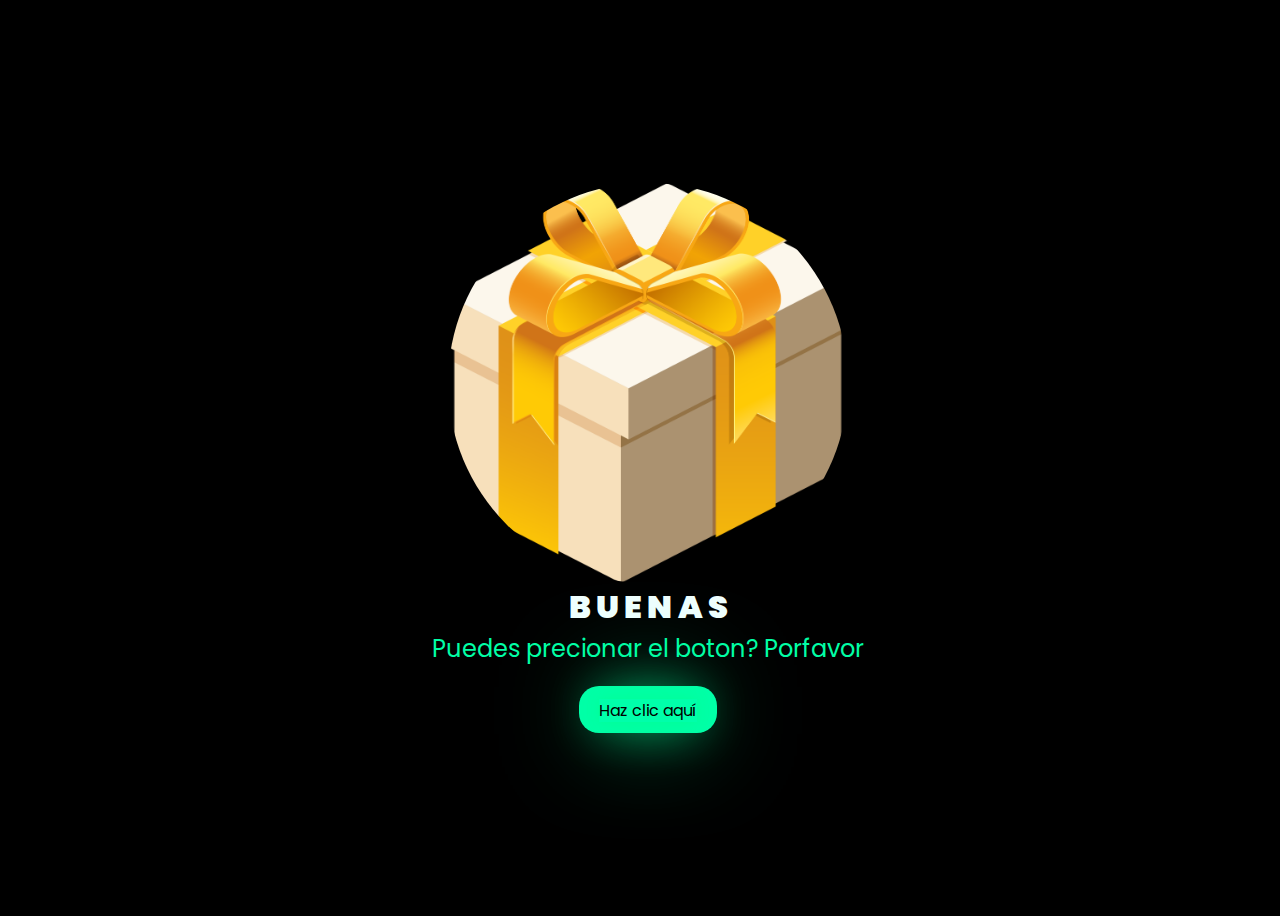
<file: index.html>
<!DOCTYPE html>
<html lang="en">
<head>
    <meta charset="UTF-8">
    <meta http-equiv="X-UA-Compatible" content="IE=edge">
    <meta name="viewport" content="width=device-width, initial-scale=1.0">
    <link rel="stylesheet" href="css/style.css">
    <img class="img" src="cajita.webp" alt="Descripción de la imagen">
    <title>Mucho tiempo no¿?</title>
</head>
<body>
    <div class="greetings">

        <span>B</span>
        <span>U</span>
        <span>E</span>
        <span>N</span>
        <span>A</span>
        <span>S</span>
    </div>
    <div class="greetings">
      
    </div>
    <div class="description">
        <span>Puedes precionar el boton? Porfavor</span>
    </div>
    <div class="button">
        <button>
            <a href="FLORES.html">Haz clic aquí</a>
        </button>
        
    </div>
</body>
</html>
</file>
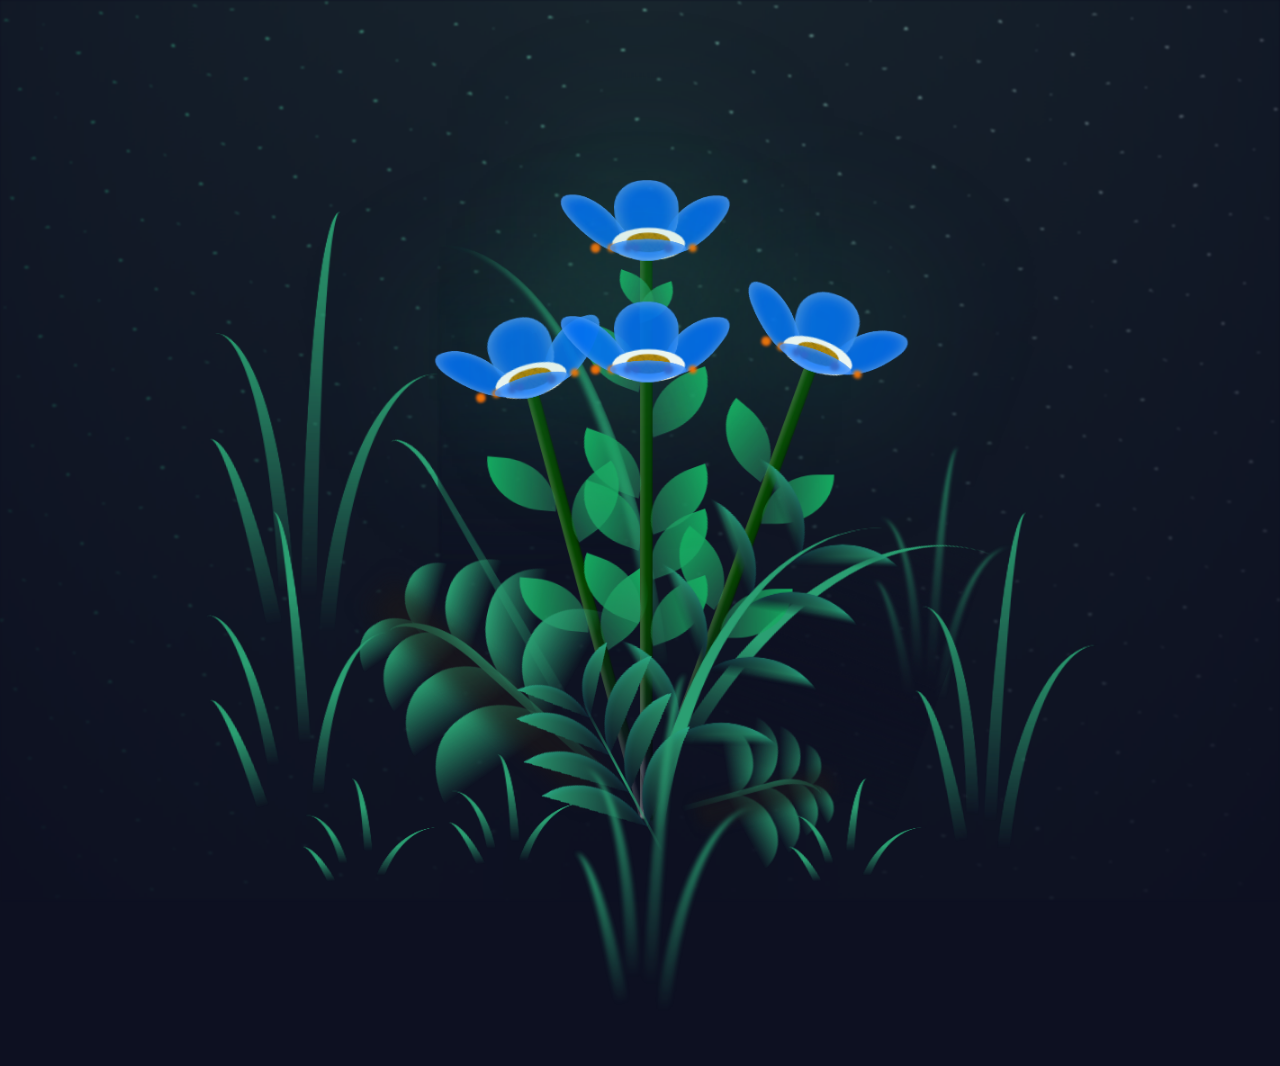
<file: FLORES.html>
<!DOCTYPE html>
<html lang="en">
<head>
    <meta charset="UTF-8">
    <meta http-equiv="X-UA-Compatible" content="IE=edge">
    <meta name="viewport" content="width=device-width, initial-scale=1.0">
    <link rel="stylesheet" href="css/main.css">
    <title>Flores para ti</title>
</head>

<body class="container">
    <div class="night"></div>
    <div class="flowers">
      <div class="flower flower--1">
        <div class="flower__leafs flower__leafs--1">
          <div class="flower__leaf flower__leaf--1"></div>
          <div class="flower__leaf flower__leaf--2"></div>
          <div class="flower__leaf flower__leaf--3"></div>
          <div class="flower__leaf flower__leaf--4"></div>
          <div class="flower__white-circle"></div>
  
          <div class="flower__light flower__light--1"></div>
          <div class="flower__light flower__light--2"></div>
          <div class="flower__light flower__light--3"></div>
          <div class="flower__light flower__light--4"></div>
          <div class="flower__light flower__light--5"></div>
          <div class="flower__light flower__light--6"></div>
          <div class="flower__light flower__light--7"></div>
          <div class="flower__light flower__light--8"></div>
  
        </div>
        <div class="flower__line">
          <div class="flower__line__leaf flower__line__leaf--1"></div>
          <div class="flower__line__leaf flower__line__leaf--2"></div>
          <div class="flower__line__leaf flower__line__leaf--3"></div>
          <div class="flower__line__leaf flower__line__leaf--4"></div>
          <div class="flower__line__leaf flower__line__leaf--5"></div>
          <div class="flower__line__leaf flower__line__leaf--6"></div>
        </div>
      </div>
  
      <div class="flower flower--2">
        <div class="flower__leafs flower__leafs--2">
          <div class="flower__leaf flower__leaf--1"></div>
          <div class="flower__leaf flower__leaf--2"></div>
          <div class="flower__leaf flower__leaf--3"></div>
          <div class="flower__leaf flower__leaf--4"></div>
          <div class="flower__white-circle"></div>
  
          <div class="flower__light flower__light--1"></div>
          <div class="flower__light flower__light--2"></div>
          <div class="flower__light flower__light--3"></div>
          <div class="flower__light flower__light--4"></div>
          <div class="flower__light flower__light--5"></div>
          <div class="flower__light flower__light--6"></div>
          <div class="flower__light flower__light--7"></div>
          <div class="flower__light flower__light--8"></div>
  
        </div>
        <div class="flower__line">
          <div class="flower__line__leaf flower__line__leaf--1"></div>
          <div class="flower__line__leaf flower__line__leaf--2"></div>
          <div class="flower__line__leaf flower__line__leaf--3"></div>
          <div class="flower__line__leaf flower__line__leaf--4"></div>
        </div>
      </div>
  
      
      
      <div class="flower flower--3">
        <div class="flower__leafs flower__leafs--3">
          <div class="flower__leaf flower__leaf--1"></div>
          <div class="flower__leaf flower__leaf--2"></div>
          <div class="flower__leaf flower__leaf--3"></div>
          <div class="flower__leaf flower__leaf--4"></div>
          <div class="flower__white-circle"></div>
  
          <div class="flower__light flower__light--1"></div>
          <div class="flower__light flower__light--2"></div>
          <div class="flower__light flower__light--3"></div>
          <div class="flower__light flower__light--4"></div>
          <div class="flower__light flower__light--5"></div>
          <div class="flower__light flower__light--6"></div>
          <div class="flower__light flower__light--7"></div>
          <div class="flower__light flower__light--8"></div>
  
        </div>
        <div class="flower__line">
          <div class="flower__line__leaf flower__line__leaf--1"></div>
          <div class="flower__line__leaf flower__line__leaf--2"></div>
          <div class="flower__line__leaf flower__line__leaf--3"></div>
          <div class="flower__line__leaf flower__line__leaf--4"></div>
        </div>
      </div>

      <div class="flower flower--4">
        <div class="flower__leafs flower__leafs--4">
          <div class="flower__leaf flower__leaf--1"></div>
          <div class="flower__leaf flower__leaf--2"></div>
          <div class="flower__leaf flower__leaf--3"></div>
          <div class="flower__leaf flower__leaf--4"></div>
          <div class="flower__white-circle"></div>
  
          <div class="flower__light flower__light--1"></div>
          <div class="flower__light flower__light--2"></div>
          <div class="flower__light flower__light--3"></div>
          <div class="flower__light flower__light--4"></div>
          <div class="flower__light flower__light--5"></div>
          <div class="flower__light flower__light--6"></div>
          <div class="flower__light flower__light--7"></div>
          <div class="flower__light flower__light--8"></div>
  
        </div>
        <div class="flower__line">
          <div class="flower__line__leaf flower__line__leaf--1"></div>
          <div class="flower__line__leaf flower__line__leaf--2"></div>
          <div class="flower__line__leaf flower__line__leaf--3"></div>
          <div class="flower__line__leaf flower__line__leaf--4"></div>
        </div>
      </div>
      
  
      <div class="grow-ans" style="--d:1.2s">
        <div class="flower__g-long">
          <div class="flower__g-long__top"></div>
          <div class="flower__g-long__bottom"></div>
        </div>
      </div>
  
      <div class="growing-grass">
        <div class="flower__grass flower__grass--1">
          <div class="flower__grass--top"></div>
          <div class="flower__grass--bottom"></div>
          <div class="flower__grass__leaf flower__grass__leaf--1"></div>
          <div class="flower__grass__leaf flower__grass__leaf--2"></div>
          <div class="flower__grass__leaf flower__grass__leaf--3"></div>
          <div class="flower__grass__leaf flower__grass__leaf--4"></div>
          <div class="flower__grass__leaf flower__grass__leaf--5"></div>
          <div class="flower__grass__leaf flower__grass__leaf--6"></div>
          <div class="flower__grass__leaf flower__grass__leaf--7"></div>
          <div class="flower__grass__leaf flower__grass__leaf--8"></div>
          <div class="flower__grass__overlay"></div>
        </div>
      </div>
  
      <div class="growing-grass">
        <div class="flower__grass flower__grass--2">
          <div class="flower__grass--top"></div>
          <div class="flower__grass--bottom"></div>
          <div class="flower__grass__leaf flower__grass__leaf--1"></div>
          <div class="flower__grass__leaf flower__grass__leaf--2"></div>
          <div class="flower__grass__leaf flower__grass__leaf--3"></div>
          <div class="flower__grass__leaf flower__grass__leaf--4"></div>
          <div class="flower__grass__leaf flower__grass__leaf--5"></div>
          <div class="flower__grass__leaf flower__grass__leaf--6"></div>
          <div class="flower__grass__leaf flower__grass__leaf--7"></div>
          <div class="flower__grass__leaf flower__grass__leaf--8"></div>
          <div class="flower__grass__overlay"></div>
        </div>
      </div>
  
      <div class="grow-ans" style="--d:2.4s">
        <div class="flower__g-right flower__g-right--1">
          <div class="leaf"></div>
        </div>
      </div>
  
      <div class="grow-ans" style="--d:2.8s">
        <div class="flower__g-right flower__g-right--2">
          <div class="leaf"></div>
        </div>
      </div>
  
      <div class="grow-ans" style="--d:2.8s">
        <div class="flower__g-front">
          <div class="flower__g-front__leaf-wrapper flower__g-front__leaf-wrapper--1">
            <div class="flower__g-front__leaf"></div>
          </div>
          <div class="flower__g-front__leaf-wrapper flower__g-front__leaf-wrapper--2">
            <div class="flower__g-front__leaf"></div>
          </div>
          <div class="flower__g-front__leaf-wrapper flower__g-front__leaf-wrapper--3">
            <div class="flower__g-front__leaf"></div>
          </div>
          <div class="flower__g-front__leaf-wrapper flower__g-front__leaf-wrapper--4">
            <div class="flower__g-front__leaf"></div>
          </div>
          <div class="flower__g-front__leaf-wrapper flower__g-front__leaf-wrapper--5">
            <div class="flower__g-front__leaf"></div>
          </div>
          <div class="flower__g-front__leaf-wrapper flower__g-front__leaf-wrapper--6">
            <div class="flower__g-front__leaf"></div>
          </div>
          <div class="flower__g-front__leaf-wrapper flower__g-front__leaf-wrapper--7">
            <div class="flower__g-front__leaf"></div>
          </div>
          <div class="flower__g-front__leaf-wrapper flower__g-front__leaf-wrapper--8">
            <div class="flower__g-front__leaf"></div>
          </div>
          <div class="flower__g-front__line"></div>
        </div>
      </div>
  
      <div class="grow-ans" style="--d:3.2s">
        <div class="flower__g-fr">
          <div class="leaf"></div>
          <div class="flower__g-fr__leaf flower__g-fr__leaf--1"></div>
          <div class="flower__g-fr__leaf flower__g-fr__leaf--2"></div>
          <div class="flower__g-fr__leaf flower__g-fr__leaf--3"></div>
          <div class="flower__g-fr__leaf flower__g-fr__leaf--4"></div>
          <div class="flower__g-fr__leaf flower__g-fr__leaf--5"></div>
          <div class="flower__g-fr__leaf flower__g-fr__leaf--6"></div>
          <div class="flower__g-fr__leaf flower__g-fr__leaf--7"></div>
          <div class="flower__g-fr__leaf flower__g-fr__leaf--8"></div>
        </div>
      </div>
  
      <div class="long-g long-g--0">
        <div class="grow-ans" style="--d:3s">
          <div class="leaf leaf--0"></div>
        </div>
        <div class="grow-ans" style="--d:2.2s">
          <div class="leaf leaf--1"></div>
        </div>
        <div class="grow-ans" style="--d:3.4s">
          <div class="leaf leaf--2"></div>
        </div>
        <div class="grow-ans" style="--d:3.6s">
          <div class="leaf leaf--3"></div>
        </div>
      </div>
  
      <div class="long-g long-g--1">
        <div class="grow-ans" style="--d:3.6s">
          <div class="leaf leaf--0"></div>
        </div>
        <div class="grow-ans" style="--d:3.8s">
          <div class="leaf leaf--1"></div>
        </div>
        <div class="grow-ans" style="--d:4s">
          <div class="leaf leaf--2"></div>
        </div>
        <div class="grow-ans" style="--d:4.2s">
          <div class="leaf leaf--3"></div>
        </div>
      </div>
  
      <div class="long-g long-g--2">
        <div class="grow-ans" style="--d:4s">
          <div class="leaf leaf--0"></div>
        </div>
        <div class="grow-ans" style="--d:4.2s">
          <div class="leaf leaf--1"></div>
        </div>
        <div class="grow-ans" style="--d:4.4s">
          <div class="leaf leaf--2"></div>
        </div>
        <div class="grow-ans" style="--d:4.6s">
          <div class="leaf leaf--3"></div>
        </div>
      </div>
  
      <div class="long-g long-g--3">
        <div class="grow-ans" style="--d:4s">
          <div class="leaf leaf--0"></div>
        </div>
        <div class="grow-ans" style="--d:4.2s">
          <div class="leaf leaf--1"></div>
        </div>
        <div class="grow-ans" style="--d:3s">
          <div class="leaf leaf--2"></div>
        </div>
        <div class="grow-ans" style="--d:3.6s">
          <div class="leaf leaf--3"></div>
        </div>
      </div>
  
      <div class="long-g long-g--4">
        <div class="grow-ans" style="--d:4s">
          <div class="leaf leaf--0"></div>
        </div>
        <div class="grow-ans" style="--d:4.2s">
          <div class="leaf leaf--1"></div>
        </div>
        <div class="grow-ans" style="--d:3s">
          <div class="leaf leaf--2"></div>
        </div>
        <div class="grow-ans" style="--d:3.6s">
          <div class="leaf leaf--3"></div>
        </div>
      </div>
  
      <div class="long-g long-g--5">
        <div class="grow-ans" style="--d:4s">
          <div class="leaf leaf--0"></div>
        </div>
        <div class="grow-ans" style="--d:4.2s">
          <div class="leaf leaf--1"></div>
        </div>
        <div class="grow-ans" style="--d:3s">
          <div class="leaf leaf--2"></div>
        </div>
        <div class="grow-ans" style="--d:3.6s">
          <div class="leaf leaf--3"></div>
        </div>
      </div>
  
      <div class="long-g long-g--6">
        <div class="grow-ans" style="--d:4.2s">
          <div class="leaf leaf--0"></div>
        </div>
        <div class="grow-ans" style="--d:4.4s">
          <div class="leaf leaf--1"></div>
        </div>
        <div class="grow-ans" style="--d:4.6s">
          <div class="leaf leaf--2"></div>
        </div>
        <div class="grow-ans" style="--d:4.8s">
          <div class="leaf leaf--3"></div>
        </div>
      </div>
  
      <div class="long-g long-g--7">
        <div class="grow-ans" style="--d:3s">
          <div class="leaf leaf--0"></div>
        </div>
        <div class="grow-ans" style="--d:3.2s">
          <div class="leaf leaf--1"></div>
        </div>
        <div class="grow-ans" style="--d:3.5s">
          <div class="leaf leaf--2"></div>
        </div>
        <div class="grow-ans" style="--d:3.6s">
          <div class="leaf leaf--3"></div>
        </div>
      </div>
    </div>
    <script src="main.js"></script>
  </body>
</html>
</file>
<file: css/style.css>
@import url('https://fonts.googleapis.com/css2?family=Poppins:ital,wght@0,500;1,900&display=swap');
*{
    font-family: 'Poppins',cursive;
}
body{
    color: azure;
    width: 100%;
    height: 100vh;
    display: flex;
    flex-direction: column;
    align-items: center;
    justify-content: center;
    background-color: black;
}
.greetings{
    font-size: 2rem;
    font-weight: 900;
}
.greetings > span{
    animation: glow 2.5s ease-in-out infinite;
}
@keyframes glow{
    0%, 100%{
        color: #fff;
        text-shadow: 0 0 12px #00ff99, 0 0 50px #00ff99, 0 0 100px #00ff99;
    }
    10%, 90%{
        color: #696565;
        text-shadow: none;
    }
}
.greetings > span:nth-child(1){
    animation-delay: .0s;
}
.greetings > span:nth-child(2){
    animation-delay: .2s ;
}
.greetings > span:nth-child(3){
    animation-delay: .4s ;
}
.greetings > span:nth-child(4){
    animation-delay: .6s ;
}
.greetings > span:nth-child(5){
    animation-delay: .8s ;
}
.greetings > span:nth-child(6){
    animation-delay: 1s ;
}


.description{
    font-size: 1.5rem;
    margin-bottom: 20px;
}

.button a{
    text-decoration: none;
    font-size: 1rem;
    color: #111;
}

@media screen and (max-width:574px){
    .greetings{
        display: block;
        font-size: 3rem;
        font-weight: 500;
        text-align: center;
    }
    .description{
        font-size: 1rem;
    }
    
    .button a{
        font-size: 1rem;
    }
}

.description{
    color: #00ffa6;
}

/* Animación de luces */
@keyframes flicker {
    0%, 100% {
        opacity: 100;
    }
    100% {
        opacity: 0.6;
    }
}

/* Estilos básicos para el botón */
.button button {
    background-color: rgb(0, 255, 170); /* Fondo amarillo */
    border: none; /* Sin bordes */
    padding: 10px 20px; /* Ajusta el relleno según tu preferencia */
    font-size: 18px; /* Tamaño de fuente */
    cursor: pointer;
    position: relative; /* Necesario para el resplandor */
    border-radius: 20px; /* Esquinas redondeadas */
    transition: background-color 0.3s ease-in-out; /* Transición suave para el color de fondo */
    animation: flicker 2s infinite; /* Aplica la animación de luces */
}

/* Estilo para el enlace dentro del botón */
.button button a {
    text-decoration: none; /* Elimina el subrayado del enlace */
    color: inherit; /* Hereda el color del texto del botón */
    box-shadow: 0 0 12px #00ff99, 0 0 50px #00ff99, 0 0 100px #00ff99;
}

/* Efecto de resplandor al pasar el cursor sobre el botón */
.button button:hover {
    background-color: rgb(0, 255, 179); /* Cambia el color de fondo al pasar el mouse a naranja */
    box-shadow: 0 0 10px rgb(255, 94, 0), 0 0 20px rgb(0, 255, 179), 0 0 30px rgb(0, 255, 187); /* Efecto de resplandor amarillo */
    animation:  2.5s ease-in-out infinite;
}

  .img {
    border-radius: 50%;
    width: 400px;
    height: 400px;
  }
</file>
<file: css/main.css>
*,
*::after,
*::before {
  padding: 0;
  margin: 0;
  box-sizing: border-box;
}

:root {
  --dark-color: #0d1021;
}

body {
  display: flex;
  align-items: flex-end;
  justify-content: center;
  min-height: 100vh;
  background-color: var(--dark-color);
  overflow: hidden;
  perspective: 1000px;
}

.night {
  position: fixed;
  left: 50%;
  top: 0;
  transform: translateX(-50%);
  width: 100%;
  height: 100%;
  filter: blur(0.1vmin);
  background-image: radial-gradient(ellipse at top, transparent 0%, var(--dark-color)), 
  radial-gradient(ellipse at bottom, var(--dark-color), rgba(145, 233, 255, 0.2)), 
  repeating-linear-gradient(220deg, rgb(0, 0, 0) 0px, rgb(0, 0, 0) 19px, transparent 19px, 
  transparent 22px), repeating-linear-gradient(189deg, rgb(0, 0, 0) 0px, rgb(0, 0, 0) 19px, 
  transparent 19px, transparent 22px), repeating-linear-gradient(148deg, rgb(0, 0, 0) 0px, 
  rgb(0, 0, 0) 19px, transparent 19px, transparent 22px), linear-gradient(90deg, rgb(38, 244, 147), 
  rgb(240, 240, 240));
}

.flowers {
  position: relative;
  transform: scale(0.9);
}

.flower {
  position: absolute;
  bottom: 10vmin;
  transform-origin: bottom center;
  z-index: 10;
  --fl-speed: 0.8s;
}
.flower--1 {
  -webkit-animation: moving-flower-1 4s linear infinite;
          animation: moving-flower-1 4s linear infinite;
}
.flower--1 .flower__line {
  height: 70vmin;
  -webkit-animation-delay: 0.3s;
          animation-delay: 0.3s;
}
.flower--1 .flower__line__leaf--1 {
  -webkit-animation: blooming-leaf-right var(--fl-speed) 1.6s backwards;
          animation: blooming-leaf-right var(--fl-speed) 1.6s backwards;
}
.flower--1 .flower__line__leaf--2 {
  -webkit-animation: blooming-leaf-right var(--fl-speed) 1.4s backwards;
          animation: blooming-leaf-right var(--fl-speed) 1.4s backwards;
}
.flower--1 .flower__line__leaf--3 {
  -webkit-animation: blooming-leaf-left var(--fl-speed) 1.2s backwards;
          animation: blooming-leaf-left var(--fl-speed) 1.2s backwards;
}
.flower--1 .flower__line__leaf--4 {
  -webkit-animation: blooming-leaf-left var(--fl-speed) 1s backwards;
          animation: blooming-leaf-left var(--fl-speed) 1s backwards;
}
.flower--1 .flower__line__leaf--5 {
  -webkit-animation: blooming-leaf-right var(--fl-speed) 1.8s backwards;
          animation: blooming-leaf-right var(--fl-speed) 1.8s backwards;
}
.flower--1 .flower__line__leaf--6 {
  -webkit-animation: blooming-leaf-left var(--fl-speed) 2s backwards;
          animation: blooming-leaf-left var(--fl-speed) 2s backwards;
}
.flower--2 {
  left: 50%;
  transform: rotate(20deg);
  -webkit-animation: moving-flower-2 4s linear infinite;
          animation: moving-flower-2 4s linear infinite;
}
.flower--2 .flower__line {
  height: 60vmin;
  -webkit-animation-delay: 0.6s;
          animation-delay: 0.6s;
}
.flower--2 .flower__line__leaf--1 {
  -webkit-animation: blooming-leaf-right var(--fl-speed) 1.9s backwards;
          animation: blooming-leaf-right var(--fl-speed) 1.9s backwards;
}
.flower--2 .flower__line__leaf--2 {
  -webkit-animation: blooming-leaf-right var(--fl-speed) 1.7s backwards;
          animation: blooming-leaf-right var(--fl-speed) 1.7s backwards;
}
.flower--2 .flower__line__leaf--3 {
  -webkit-animation: blooming-leaf-left var(--fl-speed) 1.5s backwards;
          animation: blooming-leaf-left var(--fl-speed) 1.5s backwards;
}
.flower--2 .flower__line__leaf--4 {
  -webkit-animation: blooming-leaf-left var(--fl-speed) 1.3s backwards;
          animation: blooming-leaf-left var(--fl-speed) 1.3s backwards;
}
.flower--3 {
  left: 50%;
  transform: rotate(-15deg);
  -webkit-animation: moving-flower-3 4s linear infinite;
          animation: moving-flower-3 4s linear infinite;
}
.flower--3 .flower__line {
  -webkit-animation-delay: 0.9s;
          animation-delay: 0.9s;
}
.flower--3 .flower__line__leaf--1 {
  -webkit-animation: blooming-leaf-right var(--fl-speed) 2.5s backwards;
          animation: blooming-leaf-right var(--fl-speed) 2.5s backwards;
}
.flower--3 .flower__line__leaf--2 {
  -webkit-animation: blooming-leaf-right var(--fl-speed) 2.3s backwards;
          animation: blooming-leaf-right var(--fl-speed) 2.3s backwards;
}
.flower--3 .flower__line__leaf--3 {
  -webkit-animation: blooming-leaf-left var(--fl-speed) 2.1s backwards;
          animation: blooming-leaf-left var(--fl-speed) 2.1s backwards;
}
.flower--3 .flower__line__leaf--4 {
  -webkit-animation: blooming-leaf-left var(--fl-speed) 1.9s backwards;
          animation: blooming-leaf-left var(--fl-speed) 1.9s backwards;
}
.flower__leafs {
  position: relative;
  -webkit-animation: blooming-flower 2s backwards;
          animation: blooming-flower 2s backwards;
}
.flower__leafs--1 {
  -webkit-animation-delay: 1.1s;
          animation-delay: 1.1s;
}
.flower__leafs--2 {
  -webkit-animation-delay: 1.4s;
          animation-delay: 1.4s;
}
.flower__leafs--3 {
  -webkit-animation-delay: 1.7s;
          animation-delay: 1.7s;
}
.flower__leafs::after {
  content: "";
  position: absolute;
  left: 0;
  top: 0;
  transform: translate(-50%, -100%);
  width: 8vmin;
  height: 8vmin;
  background-color: #2b9f72;
  filter: blur(10vmin);
}
.flower__leaf {
  position: absolute;
  bottom: 0;
  left: 50%;
  width: 8vmin;
  height: 11vmin;
  border-radius: 51% 49% 47% 53%/44% 45% 55% 69%;
  background-color: #2b9f72;
  background-image: linear-gradient(to top, #006dfc, #006dfc);
  transform-origin: bottom center;
  opacity: 0.9;
  box-shadow: inset 0 0 2vmin rgba(255, 255, 255, 0.5);
}
.flower__leaf--1 {
  transform: translate(-10%, 1%) rotateY(40deg) rotateX(-50deg);
}
.flower__leaf--2 {
  transform: translate(-50%, -4%) rotateX(40deg);
}
.flower__leaf--3 {
  transform: translate(-90%, 0%) rotateY(45deg) rotateX(50deg);
}
.flower__leaf--4 {
  width: 8vmin;
  height: 8vmin;
  transform-origin: bottom left;
  border-radius: 4vmin 10vmin 4vmin 4vmin;
  transform: translate(0%, 18%) rotateX(70deg) rotate(-43deg);
  background-image: linear-gradient(to top, #006dfc, #006dfc);
  z-index: 1;
  opacity: 0.8;
}
.flower__white-circle {
  position: absolute;
  left: -3.5vmin;
  top: -3vmin;
  width: 9vmin;
  height: 4vmin;
  border-radius: 50%;
  background-color: #ffffff;
}
.flower__white-circle::after {
  content: "";
  position: absolute;
  left: 50%;
  top: 45%;
  transform: translate(-50%, -50%);
  width: 60%;
  height: 60%;
  border-radius: inherit;
  background-image: repeating-linear-gradient(135deg, rgba(0, 0, 0, 0.03) 0px, 
  rgba(0, 0, 0, 0.03) 1px, transparent 1px, transparent 12px), repeating-linear-gradient(45deg, 
  rgba(0, 0, 0, 0.03) 0px, rgba(0, 0, 0, 0.03) 1px, transparent 1px, transparent 12px), 
  repeating-linear-gradient(67.5deg, rgba(0, 0, 0, 0.03) 0px, rgba(0, 0, 0, 0.03) 1px, 
  transparent 1px, transparent 12px), repeating-linear-gradient(135deg, rgba(0, 0, 0, 0.03) 0px, 
  rgba(0, 0, 0, 0.03) 1px, transparent 1px, transparent 12px), repeating-linear-gradient(45deg, 
  rgba(0, 0, 0, 0.03) 0px, rgba(0, 0, 0, 0.03) 1px, transparent 1px, transparent 12px), 
  repeating-linear-gradient(112.5deg, rgba(0, 0, 0, 0.03) 0px, rgba(0, 0, 0, 0.03) 1px, 
  transparent 1px, transparent 12px), repeating-linear-gradient(112.5deg, rgba(0, 0, 0, 0.03) 0px, 
  rgba(0, 0, 0, 0.03) 1px, transparent 1px, transparent 12px), repeating-linear-gradient(45deg, 
  rgba(0, 0, 0, 0.03) 0px, rgba(0, 0, 0, 0.03) 1px, transparent 1px, transparent 12px), 
  repeating-linear-gradient(22.5deg, rgba(0, 0, 0, 0.03) 0px, rgba(0, 0, 0, 0.03) 1px, 
  transparent 1px, transparent 12px), repeating-linear-gradient(45deg, rgba(0, 0, 0, 0.03) 0px, 
  rgba(0, 0, 0, 0.03) 1px, transparent 1px, transparent 12px), repeating-linear-gradient(22.5deg, 
  rgba(0, 0, 0, 0.03) 0px, rgba(0, 0, 0, 0.03) 1px, transparent 1px, transparent 12px), 
  repeating-linear-gradient(135deg, rgba(0, 0, 0, 0.03) 0px, rgba(0, 0, 0, 0.03) 1px, 
  transparent 1px, transparent 12px), repeating-linear-gradient(157.5deg, rgba(0, 0, 0, 0.03) 0px, 
  rgba(0, 0, 0, 0.03) 1px, transparent 1px, transparent 12px), repeating-linear-gradient(67.5deg, 
  rgba(0, 0, 0, 0.03) 0px, rgba(0, 0, 0, 0.03) 1px, transparent 1px, transparent 12px), 
  repeating-linear-gradient(67.5deg, rgba(0, 0, 0, 0.03) 0px, rgba(0, 0, 0, 0.03) 1px, 
  transparent 1px, transparent 12px), linear-gradient(90deg, rgb(190, 133, 0), rgb(190, 133, 0));
}
.flower__line {
  height: 55vmin;
  width: 1.5vmin;
  background-image: linear-gradient(to left, rgba(0, 0, 0, 0.2), transparent, 
  rgba(255, 255, 255, 0.2)), linear-gradient(to top, transparent 10%, #064600, #064600);
  box-shadow: inset 0 0 2px rgba(0, 0, 0, 0.5);
  -webkit-animation: grow-flower-tree 4s backwards;
          animation: grow-flower-tree 4s backwards;
}
.flower__line__leaf {
  --w: 7vmin;
  --h: calc(var(--w) + 2vmin);
  position: absolute;
  top: 20%;
  left: 90%;
  width: var(--w);
  height: var(--h);
  border-top-right-radius: var(--h);
  border-bottom-left-radius: var(--h);
  background-image: linear-gradient(to top, rgba(49, 155, 109, 0.4), #15aa60);
}
.flower__line__leaf--1 {
  transform: rotate(70deg) rotateY(30deg);
}
.flower__line__leaf--2 {
  top: 45%;
  transform: rotate(70deg) rotateY(30deg);
}
.flower__line__leaf--3, .flower__line__leaf--4, .flower__line__leaf--6 {
  border-top-right-radius: 0;
  border-bottom-left-radius: 0;
  border-top-left-radius: var(--h);
  border-bottom-right-radius: var(--h);
  left: -460%;
  top: 12%;
  transform: rotate(-70deg) rotateY(30deg);
}
.flower__line__leaf--4 {
  top: 40%;
}
.flower__line__leaf--5 {
  top: 0;
  transform-origin: left;
  transform: rotate(70deg) rotateY(30deg) scale(0.6);
}
.flower__line__leaf--6 {
  top: -2%;
  left: -450%;
  transform-origin: right;
  transform: rotate(-70deg) rotateY(30deg) scale(0.6);
}
.flower__light {
  position: absolute;
  bottom: 0vmin;
  width: 1vmin;
  height: 1vmin;
  background-color: rgb(255, 81, 0);
  border-radius: 50%;
  filter: blur(0.2vmin);
  -webkit-animation: light-ans 4s linear infinite backwards;
          animation: light-ans 4s linear infinite backwards;
}
.flower__light:nth-child(odd) {
  background-color: #fc7100;
}
.flower__light--1 {
  left: -2vmin;
  -webkit-animation-delay: 1s;
          animation-delay: 1s;
}
.flower__light--2 {
  left: 3vmin;
  -webkit-animation-delay: 0.5s;
          animation-delay: 0.5s;
}
.flower__light--3 {
  left: -6vmin;
  -webkit-animation-delay: 0.3s;
          animation-delay: 0.3s;
}
.flower__light--4 {
  left: 6vmin;
  -webkit-animation-delay: 0.9s;
          animation-delay: 0.9s;
}
.flower__light--5 {
  left: -1vmin;
  -webkit-animation-delay: 1.5s;
          animation-delay: 1.5s;
}
.flower__light--6 {
  left: -4vmin;
  -webkit-animation-delay: 3s;
          animation-delay: 3s;
}
.flower__light--7 {
  left: 3vmin;
  -webkit-animation-delay: 2s;
          animation-delay: 2s;
}
.flower__light--8 {
  left: -6vmin;
  -webkit-animation-delay: 3.5s;
          animation-delay: 3.5s;
}
.flower__grass {
  --c: #2b9f72;
  --line-w: 1.5vmin;
  position: absolute;
  bottom: 12vmin;
  left: -7vmin;
  display: flex;
  flex-direction: column;
  align-items: flex-end;
  z-index: 20;
  transform-origin: bottom center;
  transform: rotate(-48deg) rotateY(40deg);
}
.flower__grass--1 {
  -webkit-animation: moving-grass 2s linear infinite;
          animation: moving-grass 2s linear infinite;
}
.flower__grass--2 {
  left: 2vmin;
  bottom: 10vmin;
  transform: scale(0.5) rotate(75deg) rotateX(10deg) rotateY(-200deg);
  opacity: 0.8;
  z-index: 0;
  -webkit-animation: moving-grass--2 1.5s linear infinite;
          animation: moving-grass--2 1.5s linear infinite;
}
.flower__grass--top {
  width: 7vmin;
  height: 10vmin;
  border-top-right-radius: 100%;
  border-right: var(--line-w) solid var(--c);
  transform-origin: bottom center;
  transform: rotate(-2deg);
}
.flower__grass--bottom {
  margin-top: -2px;
  width: var(--line-w);
  height: 25vmin;
  background-image: linear-gradient(to top, transparent, var(--c));
}
.flower__grass__leaf {
  --size: 10vmin;
  position: absolute;
  width: calc(var(--size) * 2.1);
  height: var(--size);
  border-top-left-radius: var(--size);
  border-top-right-radius: var(--size);
  background-image: linear-gradient(to top, transparent, transparent 30%, var(--c));
  z-index: 100;
}
.flower__grass__leaf--1 {
  top: -6%;
  left: 30%;
  --size: 6vmin;
  transform: rotate(-20deg);
  -webkit-animation: growing-grass-ans--1 2s 2.6s backwards;
          animation: growing-grass-ans--1 2s 2.6s backwards;
}
@-webkit-keyframes growing-grass-ans--1 {
  0% {
    transform-origin: bottom left;
    transform: rotate(-20deg) scale(0);
  }
}
@keyframes growing-grass-ans--1 {
  0% {
    transform-origin: bottom left;
    transform: rotate(-20deg) scale(0);
  }
}
.flower__grass__leaf--2 {
  top: -5%;
  left: -110%;
  --size: 6vmin;
  transform: rotate(10deg);
  -webkit-animation: growing-grass-ans--2 2s 2.4s linear backwards;
          animation: growing-grass-ans--2 2s 2.4s linear backwards;
}
@-webkit-keyframes growing-grass-ans--2 {
  0% {
    transform-origin: bottom right;
    transform: rotate(10deg) scale(0);
  }
}
@keyframes growing-grass-ans--2 {
  0% {
    transform-origin: bottom right;
    transform: rotate(10deg) scale(0);
  }
}
.flower__grass__leaf--3 {
  top: 5%;
  left: 60%;
  --size: 8vmin;
  transform: rotate(-18deg) rotateX(-20deg);
  -webkit-animation: growing-grass-ans--3 2s 2.2s linear backwards;
          animation: growing-grass-ans--3 2s 2.2s linear backwards;
}
@-webkit-keyframes growing-grass-ans--3 {
  0% {
    transform-origin: bottom left;
    transform: rotate(-18deg) rotateX(-20deg) scale(0);
  }
}
@keyframes growing-grass-ans--3 {
  0% {
    transform-origin: bottom left;
    transform: rotate(-18deg) rotateX(-20deg) scale(0);
  }
}
.flower__grass__leaf--4 {
  top: 6%;
  left: -135%;
  --size: 8vmin;
  transform: rotate(2deg);
  -webkit-animation: growing-grass-ans--4 2s 2s linear backwards;
          animation: growing-grass-ans--4 2s 2s linear backwards;
}
@-webkit-keyframes growing-grass-ans--4 {
  0% {
    transform-origin: bottom right;
    transform: rotate(2deg) scale(0);
  }
}
@keyframes growing-grass-ans--4 {
  0% {
    transform-origin: bottom right;
    transform: rotate(2deg) scale(0);
  }
}
.flower__grass__leaf--5 {
  top: 20%;
  left: 60%;
  --size: 10vmin;
  transform: rotate(-24deg) rotateX(-20deg);
  -webkit-animation: growing-grass-ans--5 2s 1.8s linear backwards;
          animation: growing-grass-ans--5 2s 1.8s linear backwards;
}
@-webkit-keyframes growing-grass-ans--5 {
  0% {
    transform-origin: bottom left;
    transform: rotate(-24deg) rotateX(-20deg) scale(0);
  }
}
@keyframes growing-grass-ans--5 {
  0% {
    transform-origin: bottom left;
    transform: rotate(-24deg) rotateX(-20deg) scale(0);
  }
}
.flower__grass__leaf--6 {
  top: 22%;
  left: -180%;
  --size: 10vmin;
  transform: rotate(10deg);
  -webkit-animation: growing-grass-ans--6 2s 1.6s linear backwards;
          animation: growing-grass-ans--6 2s 1.6s linear backwards;
}
@-webkit-keyframes growing-grass-ans--6 {
  0% {
    transform-origin: bottom right;
    transform: rotate(10deg) scale(0);
  }
}
@keyframes growing-grass-ans--6 {
  0% {
    transform-origin: bottom right;
    transform: rotate(10deg) scale(0);
  }
}
.flower__grass__leaf--7 {
  top: 39%;
  left: 70%;
  --size: 10vmin;
  transform: rotate(-10deg);
  -webkit-animation: growing-grass-ans--7 2s 1.4s linear backwards;
          animation: growing-grass-ans--7 2s 1.4s linear backwards;
}
@-webkit-keyframes growing-grass-ans--7 {
  0% {
    transform-origin: bottom left;
    transform: rotate(-10deg) scale(0);
  }
}
@keyframes growing-grass-ans--7 {
  0% {
    transform-origin: bottom left;
    transform: rotate(-10deg) scale(0);
  }
}
.flower__grass__leaf--8 {
  top: 40%;
  left: -215%;
  --size: 11vmin;
  transform: rotate(10deg);
  -webkit-animation: growing-grass-ans--8 2s 1.2s linear backwards;
          animation: growing-grass-ans--8 2s 1.2s linear backwards;
}
@-webkit-keyframes growing-grass-ans--8 {
  0% {
    transform-origin: bottom right;
    transform: rotate(10deg) scale(0);
  }
}
@keyframes growing-grass-ans--8 {
  0% {
    transform-origin: bottom right;
    transform: rotate(10deg) scale(0);
  }
}
.flower__grass__overlay {
  position: absolute;
  top: -10%;
  right: 0%;
  width: 100%;
  height: 100%;
  background-color: rgba(28, 23, 23, 0.6);
  filter: blur(1.5vmin);
  z-index: 100;
}
.flower__g-long {
  --w: 2vmin;
  --h: 6vmin;
  --c: #2b9f72;
  position: absolute;
  bottom: 10vmin;
  left: -3vmin;
  transform-origin: bottom center;
  transform: rotate(-30deg) rotateY(-20deg);
  display: flex;
  flex-direction: column;
  align-items: flex-end;
  -webkit-animation: flower-g-long-ans 3s linear infinite;
          animation: flower-g-long-ans 3s linear infinite;
}
@-webkit-keyframes flower-g-long-ans {
  0%, 100% {
    transform: rotate(-30deg) rotateY(-20deg);
  }
  50% {
    transform: rotate(-32deg) rotateY(-20deg);
  }
}
@keyframes flower-g-long-ans {
  0%, 100% {
    transform: rotate(-30deg) rotateY(-20deg);
  }
  50% {
    transform: rotate(-32deg) rotateY(-20deg);
  }
}
.flower__g-long__top {
  top: calc(var(--h) * -1);
  width: calc(var(--w) + 1vmin);
  height: var(--h);
  border-top-right-radius: 100%;
  border-right: 0.7vmin solid var(--c);
  transform: translate(-0.7vmin, 1vmin);
}
.flower__g-long__bottom {
  width: var(--w);
  height: 50vmin;
  transform-origin: bottom center;
  background-image: linear-gradient(to top, transparent 30%, var(--c));
  box-shadow: inset 0 0 2px rgba(0, 0, 0, 0.5);
  -webkit-clip-path: polygon(35% 0, 65% 1%, 100% 100%, 0% 100%);
          clip-path: polygon(35% 0, 65% 1%, 100% 100%, 0% 100%);
}
.flower__g-right {
  position: absolute;
  bottom: 6vmin;
  left: -2vmin;
  transform-origin: bottom left;
  transform: rotate(20deg);
}
.flower__g-right .leaf {
  width: 30vmin;
  height: 50vmin;
  border-top-left-radius: 100%;
  border-left: 2vmin solid #2b9f72;
  background-image: linear-gradient(to bottom, transparent, var(--dark-color) 60%);
  -webkit-mask-image: linear-gradient(to top, transparent 30%, #2b9f72 60%);
}
.flower__g-right--1 {
  -webkit-animation: flower-g-right-ans 2.5s linear infinite;
          animation: flower-g-right-ans 2.5s linear infinite;
}
.flower__g-right--2 {
  left: 5vmin;
  transform: rotateY(-180deg);
  -webkit-animation: flower-g-right-ans--2 3s linear infinite;
          animation: flower-g-right-ans--2 3s linear infinite;
}
.flower__g-right--2 .leaf {
  height: 75vmin;
  filter: blur(0.3vmin);
  opacity: 0.8;
}
@-webkit-keyframes flower-g-right-ans {
  0%, 100% {
    transform: rotate(20deg);
  }
  50% {
    transform: rotate(24deg) rotateX(-20deg);
  }
}
@keyframes flower-g-right-ans {
  0%, 100% {
    transform: rotate(20deg);
  }
  50% {
    transform: rotate(24deg) rotateX(-20deg);
  }
}
@-webkit-keyframes flower-g-right-ans--2 {
  0%, 100% {
    transform: rotateY(-180deg) rotate(0deg) rotateX(-20deg);
  }
  50% {
    transform: rotateY(-180deg) rotate(6deg) rotateX(-20deg);
  }
}
@keyframes flower-g-right-ans--2 {
  0%, 100% {
    transform: rotateY(-180deg) rotate(0deg) rotateX(-20deg);
  }
  50% {
    transform: rotateY(-180deg) rotate(6deg) rotateX(-20deg);
  }
}
.flower__g-front {
  position: absolute;
  bottom: 6vmin;
  left: 2.5vmin;
  z-index: 100;
  transform-origin: bottom center;
  transform: rotate(-28deg) rotateY(30deg) scale(1.04);
  -webkit-animation: flower__g-front-ans 2s linear infinite;
          animation: flower__g-front-ans 2s linear infinite;
}
@-webkit-keyframes flower__g-front-ans {
  0%, 100% {
    transform: rotate(-28deg) rotateY(30deg) scale(1.04);
  }
  50% {
    transform: rotate(-35deg) rotateY(40deg) scale(1.04);
  }
}
@keyframes flower__g-front-ans {
  0%, 100% {
    transform: rotate(-28deg) rotateY(30deg) scale(1.04);
  }
  50% {
    transform: rotate(-35deg) rotateY(40deg) scale(1.04);
  }
}
.flower__g-front__line {
  width: 0.3vmin;
  height: 20vmin;
  background-image: linear-gradient(to top, transparent, #2b9f72, transparent 100%);
  position: relative;
}
.flower__g-front__leaf-wrapper {
  position: absolute;
  top: 0;
  left: 0;
  transform-origin: bottom left;
  transform: rotate(10deg);
}
.flower__g-front__leaf-wrapper:nth-child(even) {
  left: 0vmin;
  transform: rotateY(-180deg) rotate(5deg);
  -webkit-animation: flower__g-front__leaf-left-ans 1s ease-in backwards;
          animation: flower__g-front__leaf-left-ans 1s ease-in backwards;
}
.flower__g-front__leaf-wrapper:nth-child(odd) {
  -webkit-animation: flower__g-front__leaf-ans 1s ease-in backwards;
          animation: flower__g-front__leaf-ans 1s ease-in backwards;
}
.flower__g-front__leaf-wrapper--1 {
  top: -8vmin;
  transform: scale(0.7);
  -webkit-animation: flower__g-front__leaf-ans 1s 5.5s ease-in backwards !important;
          animation: flower__g-front__leaf-ans 1s 5.5s ease-in backwards !important;
}
.flower__g-front__leaf-wrapper--2 {
  top: -8vmin;
  transform: rotateY(-180deg) scale(0.7) !important;
  -webkit-animation: flower__g-front__leaf-left-ans-2 1s 4.6s ease-in backwards !important;
          animation: flower__g-front__leaf-left-ans-2 1s 4.6s ease-in backwards !important;
}
.flower__g-front__leaf-wrapper--3 {
  top: -3vmin;
  -webkit-animation: flower__g-front__leaf-ans 1s 4.6s ease-in backwards;
          animation: flower__g-front__leaf-ans 1s 4.6s ease-in backwards;
}
.flower__g-front__leaf-wrapper--4 {
  top: -3vmin;
  transform: rotateY(-180deg) scale(0.9) !important;
  -webkit-animation: flower__g-front__leaf-left-ans-2 1s 4.6s ease-in backwards !important;
          animation: flower__g-front__leaf-left-ans-2 1s 4.6s ease-in backwards !important;
}
@-webkit-keyframes flower__g-front__leaf-left-ans-2 {
  0% {
    transform: rotateY(-180deg) scale(0);
  }
}
@keyframes flower__g-front__leaf-left-ans-2 {
  0% {
    transform: rotateY(-180deg) scale(0);
  }
}
.flower__g-front__leaf-wrapper--5, .flower__g-front__leaf-wrapper--6 {
  top: 2vmin;
}
.flower__g-front__leaf-wrapper--7, .flower__g-front__leaf-wrapper--8 {
  top: 6.5vmin;
}
.flower__g-front__leaf-wrapper--2 {
  -webkit-animation-delay: 5.2s !important;
          animation-delay: 5.2s !important;
}
.flower__g-front__leaf-wrapper--3 {
  -webkit-animation-delay: 4.9s !important;
          animation-delay: 4.9s !important;
}
.flower__g-front__leaf-wrapper--5 {
  -webkit-animation-delay: 4.3s !important;
          animation-delay: 4.3s !important;
}
.flower__g-front__leaf-wrapper--6 {
  -webkit-animation-delay: 4.1s !important;
          animation-delay: 4.1s !important;
}
.flower__g-front__leaf-wrapper--7 {
  -webkit-animation-delay: 3.8s !important;
          animation-delay: 3.8s !important;
}
.flower__g-front__leaf-wrapper--8 {
  -webkit-animation-delay: 3.5s !important;
          animation-delay: 3.5s !important;
}
@-webkit-keyframes flower__g-front__leaf-ans {
  0% {
    transform: rotate(10deg) scale(0);
  }
}
@keyframes flower__g-front__leaf-ans {
  0% {
    transform: rotate(10deg) scale(0);
  }
}
@-webkit-keyframes flower__g-front__leaf-left-ans {
  0% {
    transform: rotateY(-180deg) rotate(5deg) scale(0);
  }
}
@keyframes flower__g-front__leaf-left-ans {
  0% {
    transform: rotateY(-180deg) rotate(5deg) scale(0);
  }
}
.flower__g-front__leaf {
  width: 10vmin;
  height: 10vmin;
  border-radius: 100% 0% 0% 100%/100% 100% 0% 0%;
  box-shadow: inset 0 2px 1vmin hsla(184deg, 97%, 58%, 0.2);
  background-image: linear-gradient(to bottom left, transparent, var(--dark-color)), 
  linear-gradient(to bottom right, #2b9f72 50%, transparent 50%, transparent);
  -webkit-mask-image: linear-gradient(to bottom right, #2b9f72 50%, transparent 50%, transparent);
  mask-image: linear-gradient(to bottom right, #2b9f72 50%, transparent 50%, transparent);
}
.flower__g-fr {
  position: absolute;
  bottom: -4vmin;
  left: vmin;
  transform-origin: bottom left;
  z-index: 10;
  -webkit-animation: flower__g-fr-ans 2s linear infinite;
          animation: flower__g-fr-ans 2s linear infinite;
}
@-webkit-keyframes flower__g-fr-ans {
  0%, 100% {
    transform: rotate(2deg);
  }
  50% {
    transform: rotate(4deg);
  }
}
@keyframes flower__g-fr-ans {
  0%, 100% {
    transform: rotate(2deg);
  }
  50% {
    transform: rotate(4deg);
  }
}
.flower__g-fr .leaf {
  width: 30vmin;
  height: 50vmin;
  border-top-left-radius: 100%;
  border-left: 2vmin solid #2b9f72;
  -webkit-mask-image: linear-gradient(to top, transparent 25%, #2b9f72 50%);
  position: relative;
  z-index: 1;
}
.flower__g-fr__leaf {
  position: absolute;
  top: 0;
  left: 0;
  width: 10vmin;
  height: 10vmin;
  border-radius: 100% 0% 0% 100%/100% 100% 0% 0%;
  box-shadow: inset 0 2px 1vmin hsla(184deg, 97%, 58%, 0.2);
  background-image: linear-gradient(to bottom left, transparent, var(--dark-color) 98%), 
  linear-gradient(to bottom right, #2b9f72 45%, transparent 50%, transparent);
  -webkit-mask-image: linear-gradient(135deg, #2b9f72 40%, transparent 50%, transparent);
}
.flower__g-fr__leaf--1 {
  left: 20vmin;
  transform: rotate(45deg);
  -webkit-animation: flower__g-fr-leaft-ans-1 0.5s 5.2s linear backwards;
          animation: flower__g-fr-leaft-ans-1 0.5s 5.2s linear backwards;
}
@-webkit-keyframes flower__g-fr-leaft-ans-1 {
  0% {
    transform-origin: left;
    transform: rotate(45deg) scale(0);
  }
}
@keyframes flower__g-fr-leaft-ans-1 {
  0% {
    transform-origin: left;
    transform: rotate(45deg) scale(0);
  }
}
.flower__g-fr__leaf--2 {
  left: 12vmin;
  top: -7vmin;
  transform: rotate(25deg) rotateY(-180deg);
  -webkit-animation: flower__g-fr-leaft-ans-6 0.5s 5s linear backwards;
          animation: flower__g-fr-leaft-ans-6 0.5s 5s linear backwards;
}
.flower__g-fr__leaf--3 {
  left: 15vmin;
  top: 6vmin;
  transform: rotate(55deg);
  -webkit-animation: flower__g-fr-leaft-ans-5 0.5s 4.8s linear backwards;
          animation: flower__g-fr-leaft-ans-5 0.5s 4.8s linear backwards;
}
.flower__g-fr__leaf--4 {
  left: 6vmin;
  top: -2vmin;
  transform: rotate(25deg) rotateY(-180deg);
  -webkit-animation: flower__g-fr-leaft-ans-6 0.5s 4.6s linear backwards;
          animation: flower__g-fr-leaft-ans-6 0.5s 4.6s linear backwards;
}
.flower__g-fr__leaf--5 {
  left: 10vmin;
  top: 14vmin;
  transform: rotate(55deg);
  -webkit-animation: flower__g-fr-leaft-ans-5 0.5s 4.4s linear backwards;
          animation: flower__g-fr-leaft-ans-5 0.5s 4.4s linear backwards;
}
@-webkit-keyframes flower__g-fr-leaft-ans-5 {
  0% {
    transform-origin: left;
    transform: rotate(55deg) scale(0);
  }
}
@keyframes flower__g-fr-leaft-ans-5 {
  0% {
    transform-origin: left;
    transform: rotate(55deg) scale(0);
  }
}
.flower__g-fr__leaf--6 {
  left: 0vmin;
  top: 6vmin;
  transform: rotate(25deg) rotateY(-180deg);
  -webkit-animation: flower__g-fr-leaft-ans-6 0.5s 4.2s linear backwards;
          animation: flower__g-fr-leaft-ans-6 0.5s 4.2s linear backwards;
}
@-webkit-keyframes flower__g-fr-leaft-ans-6 {
  0% {
    transform-origin: right;
    transform: rotate(25deg) rotateY(-180deg) scale(0);
  }
}
@keyframes flower__g-fr-leaft-ans-6 {
  0% {
    transform-origin: right;
    transform: rotate(25deg) rotateY(-180deg) scale(0);
  }
}
.flower__g-fr__leaf--7 {
  left: 5vmin;
  top: 22vmin;
  transform: rotate(45deg);
  -webkit-animation: flower__g-fr-leaft-ans-7 0.5s 4s linear backwards;
          animation: flower__g-fr-leaft-ans-7 0.5s 4s linear backwards;
}
@-webkit-keyframes flower__g-fr-leaft-ans-7 {
  0% {
    transform-origin: left;
    transform: rotate(45deg) scale(0);
  }
}
@keyframes flower__g-fr-leaft-ans-7 {
  0% {
    transform-origin: left;
    transform: rotate(45deg) scale(0);
  }
}
.flower__g-fr__leaf--8 {
  left: -4vmin;
  top: 15vmin;
  transform: rotate(15deg) rotateY(-180deg);
  -webkit-animation: flower__g-fr-leaft-ans-8 0.5s 3.8s linear backwards;
          animation: flower__g-fr-leaft-ans-8 0.5s 3.8s linear backwards;
}
@-webkit-keyframes flower__g-fr-leaft-ans-8 {
  0% {
    transform-origin: right;
    transform: rotate(15deg) rotateY(-180deg) scale(0);
  }
}
@keyframes flower__g-fr-leaft-ans-8 {
  0% {
    transform-origin: right;
    transform: rotate(15deg) rotateY(-180deg) scale(0);
  }
}

.long-g {
  position: absolute;
  bottom: 25vmin;
  left: -42vmin;
  transform-origin: bottom left;
}
.long-g--1 {
  bottom: 0vmin;
  transform: scale(0.8) rotate(-5deg);
}
.long-g--1 .leaf {
  -webkit-mask-image: linear-gradient(to top, transparent 40%, #2b9f72 80%) !important;
}
.long-g--1 .leaf--1 {
  --w: 5vmin;
  --h: 60vmin;
  left: -2vmin;
  transform: rotate(3deg) rotateY(-180deg);
}
.long-g--2, .long-g--3 {
  bottom: -3vmin;
  left: -35vmin;
  transform-origin: center;
  transform: scale(0.6) rotateX(60deg);
}
.long-g--2 .leaf, .long-g--3 .leaf {
  -webkit-mask-image: linear-gradient(to top, transparent 50%, #2b9f72 80%) !important;
}
.long-g--2 .leaf--1, .long-g--3 .leaf--1 {
  left: -1vmin;
  transform: rotateY(-180deg);
}
.long-g--3 {
  left: -17vmin;
  bottom: 0vmin;
}
.long-g--3 .leaf {
  -webkit-mask-image: linear-gradient(to top, transparent 40%, #2b9f72 80%) !important;
}
.long-g--4 {
  left: 25vmin;
  bottom: -3vmin;
  transform-origin: center;
  transform: scale(0.6) rotateX(60deg);
}
.long-g--4 .leaf {
  -webkit-mask-image: linear-gradient(to top, transparent 50%, #2b9f72 80%) !important;
}
.long-g--5 {
  left: 42vmin;
  bottom: 0vmin;
  transform: scale(0.8) rotate(2deg);
}
.long-g--6 {
  left: 0vmin;
  bottom: -20vmin;
  z-index: 100;
  filter: blur(0.3vmin);
  transform: scale(0.8) rotate(2deg);
}
.long-g--7 {
  left: 35vmin;
  bottom: 20vmin;
  z-index: -1;
  filter: blur(0.3vmin);
  transform: scale(0.6) rotate(2deg);
  opacity: 0.7;
}
.long-g .leaf {
  --w: 15vmin;
  --h: 40vmin;
  --c: #2b9f72;
  position: absolute;
  bottom: 0;
  width: var(--w);
  height: var(--h);
  border-top-left-radius: 100%;
  border-left: 2vmin solid var(--c);
  -webkit-mask-image: linear-gradient(to top, transparent 20%, var(--dark-color));
  transform-origin: bottom center;
}
.long-g .leaf--0 {
  left: 2vmin;
  -webkit-animation: leaf-ans-1 4s linear infinite;
          animation: leaf-ans-1 4s linear infinite;
}
.long-g .leaf--1 {
  --w: 5vmin;
  --h: 60vmin;
  -webkit-animation: leaf-ans-1 4s linear infinite;
          animation: leaf-ans-1 4s linear infinite;
}
.long-g .leaf--2 {
  --w: 10vmin;
  --h: 40vmin;
  left: -0.5vmin;
  bottom: 5vmin;
  transform-origin: bottom left;
  transform: rotateY(-180deg);
  -webkit-animation: leaf-ans-2 3s linear infinite;
          animation: leaf-ans-2 3s linear infinite;
}
.long-g .leaf--3 {
  --w: 5vmin;
  --h: 30vmin;
  left: -1vmin;
  bottom: 3.2vmin;
  transform-origin: bottom left;
  transform: rotate(-10deg) rotateY(-180deg);
  -webkit-animation: leaf-ans-3 3s linear infinite;
          animation: leaf-ans-3 3s linear infinite;
}

@-webkit-keyframes leaf-ans-1 {
  0%, 100% {
    transform: rotate(-5deg) scale(1);
  }
  50% {
    transform: rotate(5deg) scale(1.1);
  }
}

@keyframes leaf-ans-1 {
  0%, 100% {
    transform: rotate(-5deg) scale(1);
  }
  50% {
    transform: rotate(5deg) scale(1.1);
  }
}
@-webkit-keyframes leaf-ans-2 {
  0%, 100% {
    transform: rotateY(-180deg) rotate(5deg);
  }
  50% {
    transform: rotateY(-180deg) rotate(0deg) scale(1.1);
  }
}
@keyframes leaf-ans-2 {
  0%, 100% {
    transform: rotateY(-180deg) rotate(5deg);
  }
  50% {
    transform: rotateY(-180deg) rotate(0deg) scale(1.1);
  }
}
@-webkit-keyframes leaf-ans-3 {
  0%, 100% {
    transform: rotate(-10deg) rotateY(-180deg);
  }
  50% {
    transform: rotate(-20deg) rotateY(-180deg);
  }
}
@keyframes leaf-ans-3 {
  0%, 100% {
    transform: rotate(-10deg) rotateY(-180deg);
  }
  50% {
    transform: rotate(-20deg) rotateY(-180deg);
  }
}
.grow-ans {
  -webkit-animation: grow-ans 2s var(--d) backwards;
          animation: grow-ans 2s var(--d) backwards;
}

@-webkit-keyframes grow-ans {
  0% {
    transform: scale(0);
    opacity: 0;
  }
}

@keyframes grow-ans {
  0% {
    transform: scale(0);
    opacity: 0;
  }
}
@-webkit-keyframes light-ans {
  0% {
    opacity: 0;
    transform: translateY(0vmin);
  }
  25% {
    opacity: 1;
    transform: translateY(-5vmin) translateX(-2vmin);
  }
  50% {
    opacity: 1;
    transform: translateY(-15vmin) translateX(2vmin);
    filter: blur(0.2vmin);
  }
  75% {
    transform: translateY(-20vmin) translateX(-2vmin);
    filter: blur(0.2vmin);
  }
  100% {
    transform: translateY(-30vmin);
    opacity: 0;
    filter: blur(1vmin);
  }
}
@keyframes light-ans {
  0% {
    opacity: 0;
    transform: translateY(0vmin);
  }
  25% {
    opacity: 1;
    transform: translateY(-5vmin) translateX(-2vmin);
  }
  50% {
    opacity: 1;
    transform: translateY(-15vmin) translateX(2vmin);
    filter: blur(0.2vmin);
  }
  75% {
    transform: translateY(-20vmin) translateX(-2vmin);
    filter: blur(0.2vmin);
  }
  100% {
    transform: translateY(-30vmin);
    opacity: 0;
    filter: blur(1vmin);
  }
}
@-webkit-keyframes moving-flower-1 {
  0%, 100% {
    transform: rotate(2deg);
  }
  50% {
    transform: rotate(-2deg);
  }
}
@keyframes moving-flower-1 {
  0%, 100% {
    transform: rotate(2deg);
  }
  50% {
    transform: rotate(-2deg);
  }
}
@-webkit-keyframes moving-flower-2 {
  0%, 100% {
    transform: rotate(18deg);
  }
  50% {
    transform: rotate(14deg);
  }
}
@keyframes moving-flower-2 {
  0%, 100% {
    transform: rotate(18deg);
  }
  50% {
    transform: rotate(14deg);
  }
}
@-webkit-keyframes moving-flower-3 {
  0%, 100% {
    transform: rotate(-18deg);
  }
  50% {
    transform: rotate(-20deg) rotateY(-10deg);
  }
}
@keyframes moving-flower-3 {
  0%, 100% {
    transform: rotate(-18deg);
  }
  50% {
    transform: rotate(-20deg) rotateY(-10deg);
  }
}
@-webkit-keyframes blooming-leaf-right {
  0% {
    transform-origin: left;
    transform: rotate(70deg) rotateY(30deg) scale(0);
  }
}
@keyframes blooming-leaf-right {
  0% {
    transform-origin: left;
    transform: rotate(70deg) rotateY(30deg) scale(0);
  }
}
@-webkit-keyframes blooming-leaf-left {
  0% {
    transform-origin: right;
    transform: rotate(-70deg) rotateY(30deg) scale(0);
  }
}
@keyframes blooming-leaf-left {
  0% {
    transform-origin: right;
    transform: rotate(-70deg) rotateY(30deg) scale(0);
  }
}
@-webkit-keyframes grow-flower-tree {
  0% {
    height: 0;
    border-radius: 1vmin;
  }
}
@keyframes grow-flower-tree {
  0% {
    height: 0;
    border-radius: 1vmin;
  }
}
@-webkit-keyframes blooming-flower {
  0% {
    transform: scale(0);
  }
}
@keyframes blooming-flower {
  0% {
    transform: scale(0);
  }
}
@-webkit-keyframes moving-grass {
  0%, 100% {
    transform: rotate(-48deg) rotateY(40deg);
  }
  50% {
    transform: rotate(-50deg) rotateY(40deg);
  }
}
@keyframes moving-grass {
  0%, 100% {
    transform: rotate(-48deg) rotateY(40deg);
  }
  50% {
    transform: rotate(-50deg) rotateY(40deg);
  }
}
@-webkit-keyframes moving-grass--2 {
  0%, 100% {
    transform: scale(0.5) rotate(75deg) rotateX(10deg) rotateY(-200deg);
  }
  50% {
    transform: scale(0.5) rotate(79deg) rotateX(10deg) rotateY(-200deg);
  }
}
@keyframes moving-grass--2 {
  0%, 100% {
    transform: scale(0.5) rotate(75deg) rotateX(10deg) rotateY(-200deg);
  }
  50% {
    transform: scale(0.5) rotate(79deg) rotateX(10deg) rotateY(-200deg);
  }
}
.growing-grass {
  -webkit-animation: growing-grass-ans 1s 2s backwards;
          animation: growing-grass-ans 1s 2s backwards;
}

@-webkit-keyframes growing-grass-ans {
  0% {
    transform: scale(0);
  }
}

@keyframes growing-grass-ans {
  0% {
    transform: scale(0);
  }
}
.container * {
  -webkit-animation-play-state: paused !important;
          animation-play-state: paused !important;
}/*# sourceMappingURL=main.css.map */
</file>
